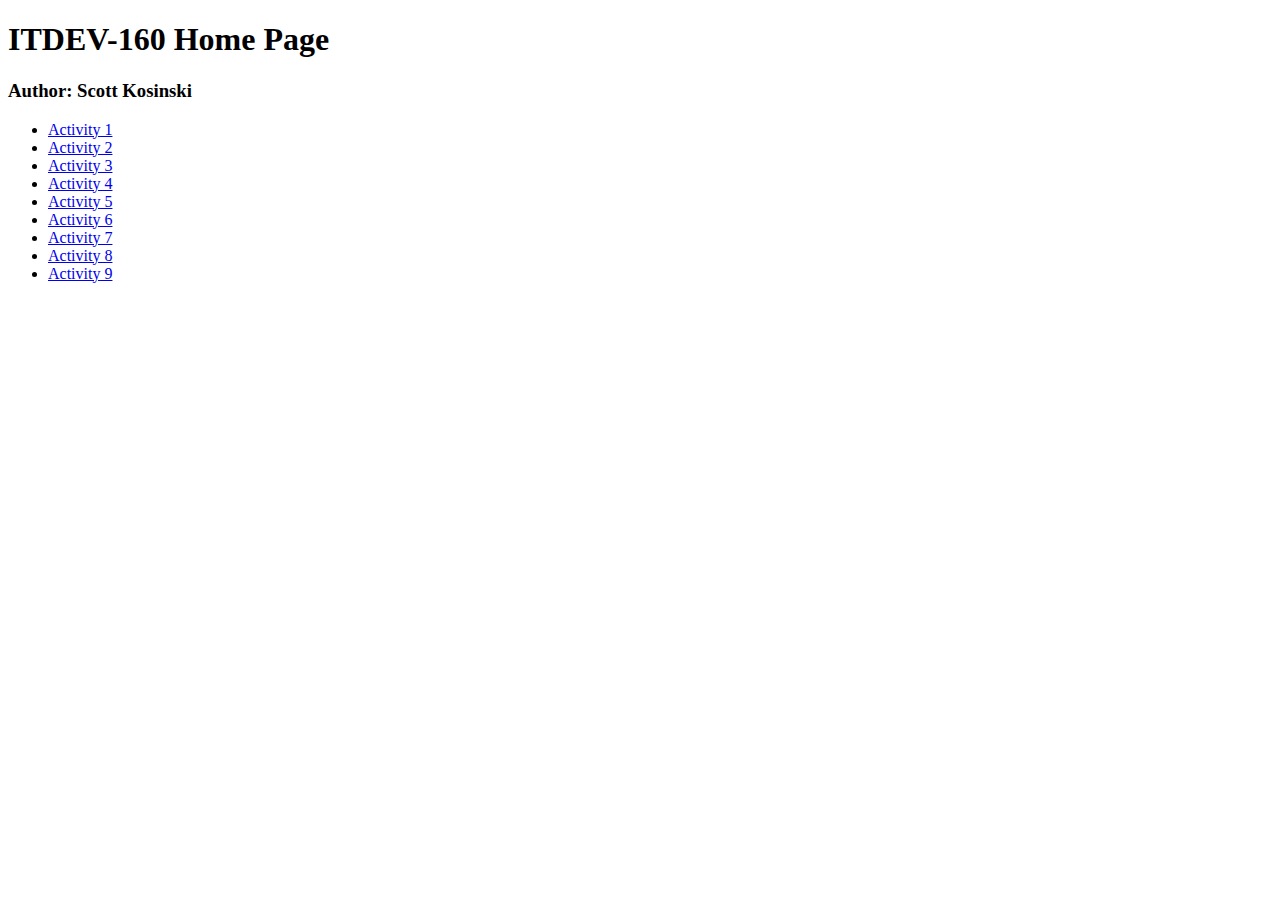
<file: index.html>
<!DOCTYPE html>
<html lang="en">
<head>
    <meta charset="UTF-8">
    <meta name="viewport" content="width=device-width, initial-scale=1.0">
    <title>ITDEV-160 Home</title>
</head>
<body>
    <h1>ITDEV-160 Home Page</h1>
    <h3>Author: Scott Kosinski</h3>
    <ul>
        <li><a href="activity_1/index.html">Activity 1</a></li>
        <li><a href="activity_2/index.html">Activity 2</a></li>
        <li><a href="activity_3/index.html">Activity 3</a></li>
        <li><a href="activity_4/index.html">Activity 4</a></li>
        <li><a href="activity_5/index.html">Activity 5</a></li>
        <li><a href="activity_6/index.html">Activity 6</a></li>
        <li><a href="activity_7/index.html">Activity 7</a></li>
        <li><a href="activity_8/index.html">Activity 8</a></li>
        <li><a href="activity_9/index.html">Activity 9</a></li>
    </ul>
</body>
</html>
</file>
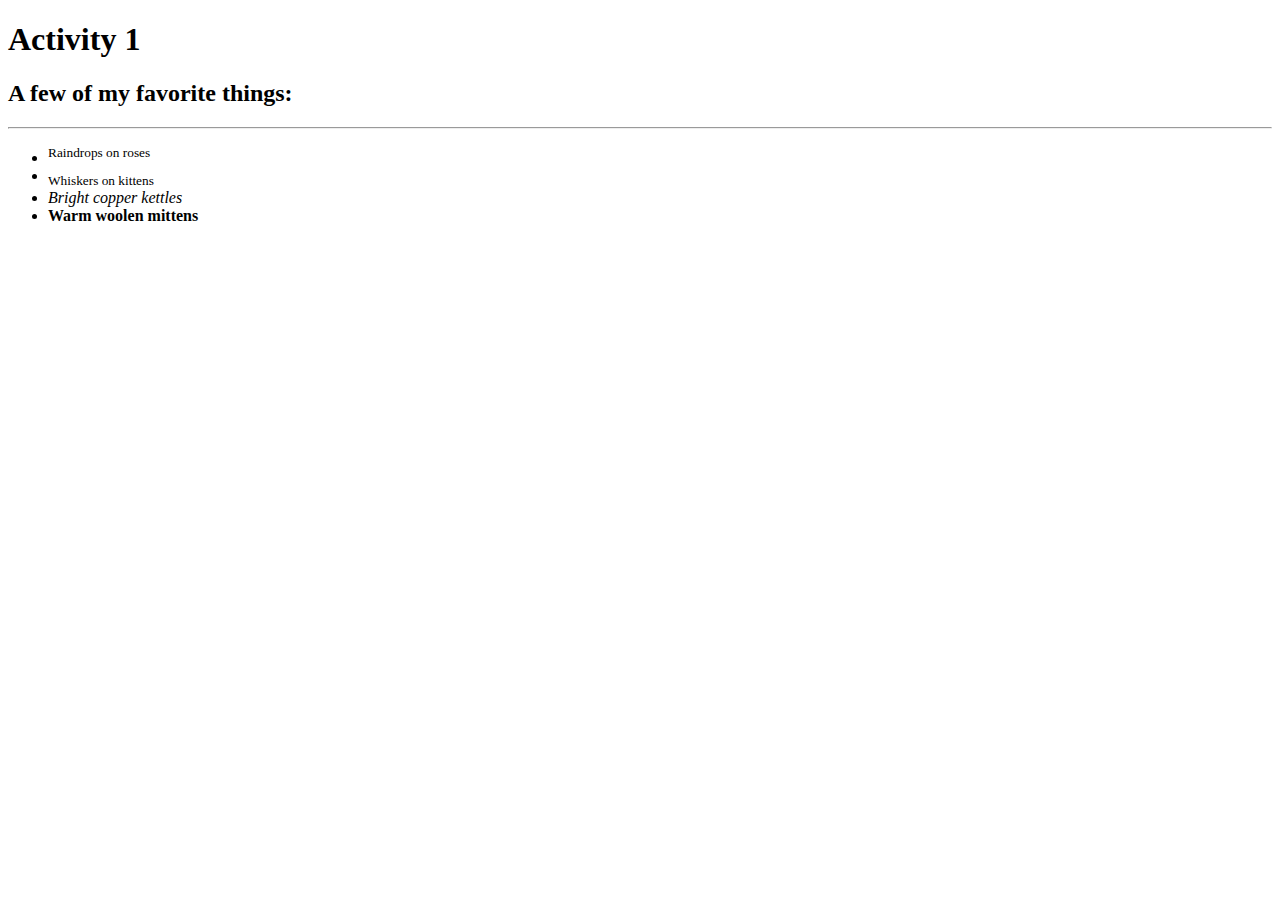
<file: activity_1/index.html>
<!DOCTYPE html>
<html lang="en">
<head>
    <meta charset="UTF-8">
    <meta name="viewport" content="width=device-width, initial-scale=1.0">
    <title>Activity 1</title>
</head>
<body>
    <h1>Activity 1</h1>
        <h2>A few of my favorite things:</h2>
        <hr>
        <p>
            <ul>
                <li><sup>Raindrops on roses</sup></li>
                <li><sub>Whiskers on kittens</sub></li>
                <li><em>Bright copper kettles</em></li>
                <li><strong>Warm woolen mittens</strong></li>
            </ul>
        </p>
</body>
</html>
</file>
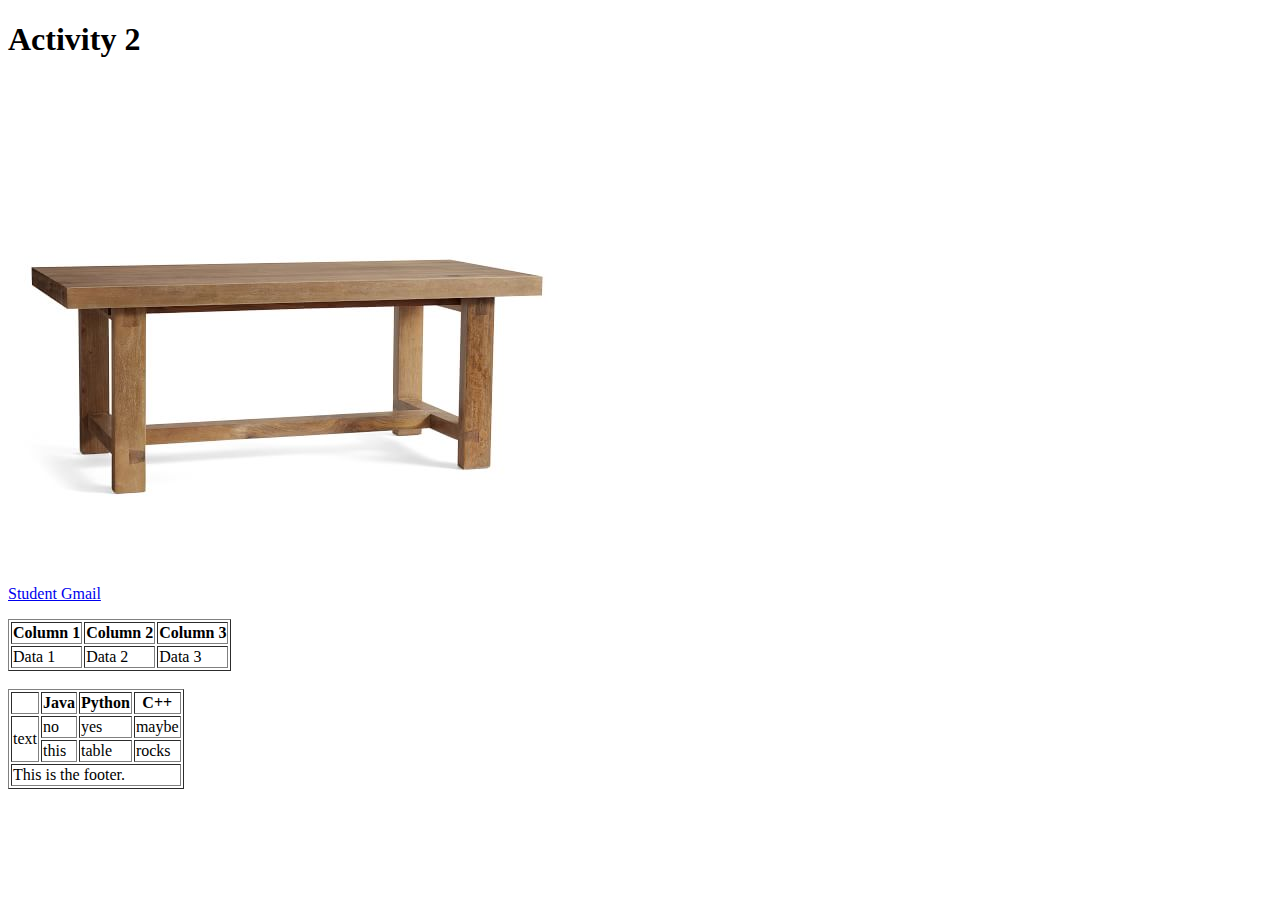
<file: activity_2/index.html>
<!DOCTYPE html>
<html lang="en">
<head>
    <meta charset="UTF-8">
    <meta name="viewport" content="width=device-width, initial-scale=1.0">
    <title>Activity 2</title>
</head>
<body>
    <h1>Activity 2</h1>
    <p>
        <img src="table.jpg" alt="This is a table.">
        <br>
        <a href="mailto:kosinss3@gmatc.matc.edu">Student Gmail</a>
    </p>
    <table id="simple-table" border="1">
        <tr>
            <th>Column 1</th>
            <th>Column 2</th>
            <th>Column 3</th>
        </tr>
        <tr>
            <td>Data 1</td>
            <td>Data 2</td>
            <td>Data 3</td>
        </tr>
    </table>
    <br>
    <table id="complex-table" border="1">
        <thead>
            <tr>
                <th></th>
                <th scope="col">Java</th>
                <th scope="col">Python</th>
                <th scope="col">C++</th>
            </tr>
        </thead>
        <tbody>
            <tr>
                <td rowspan="2">text</td>
                <td>no</td>
                <td>yes</td>
                <td>maybe</td>
            </tr>
            <tr>
                <td>this</td>
                <td>table</td>
                <td>rocks</td>
            </tr>
        </tbody>
        <tfoot>
            <tr>
                <td colspan="4">This is the footer.</td>
            </tr>
        </tfoot>
    </table>
</body>
</html>
</file>
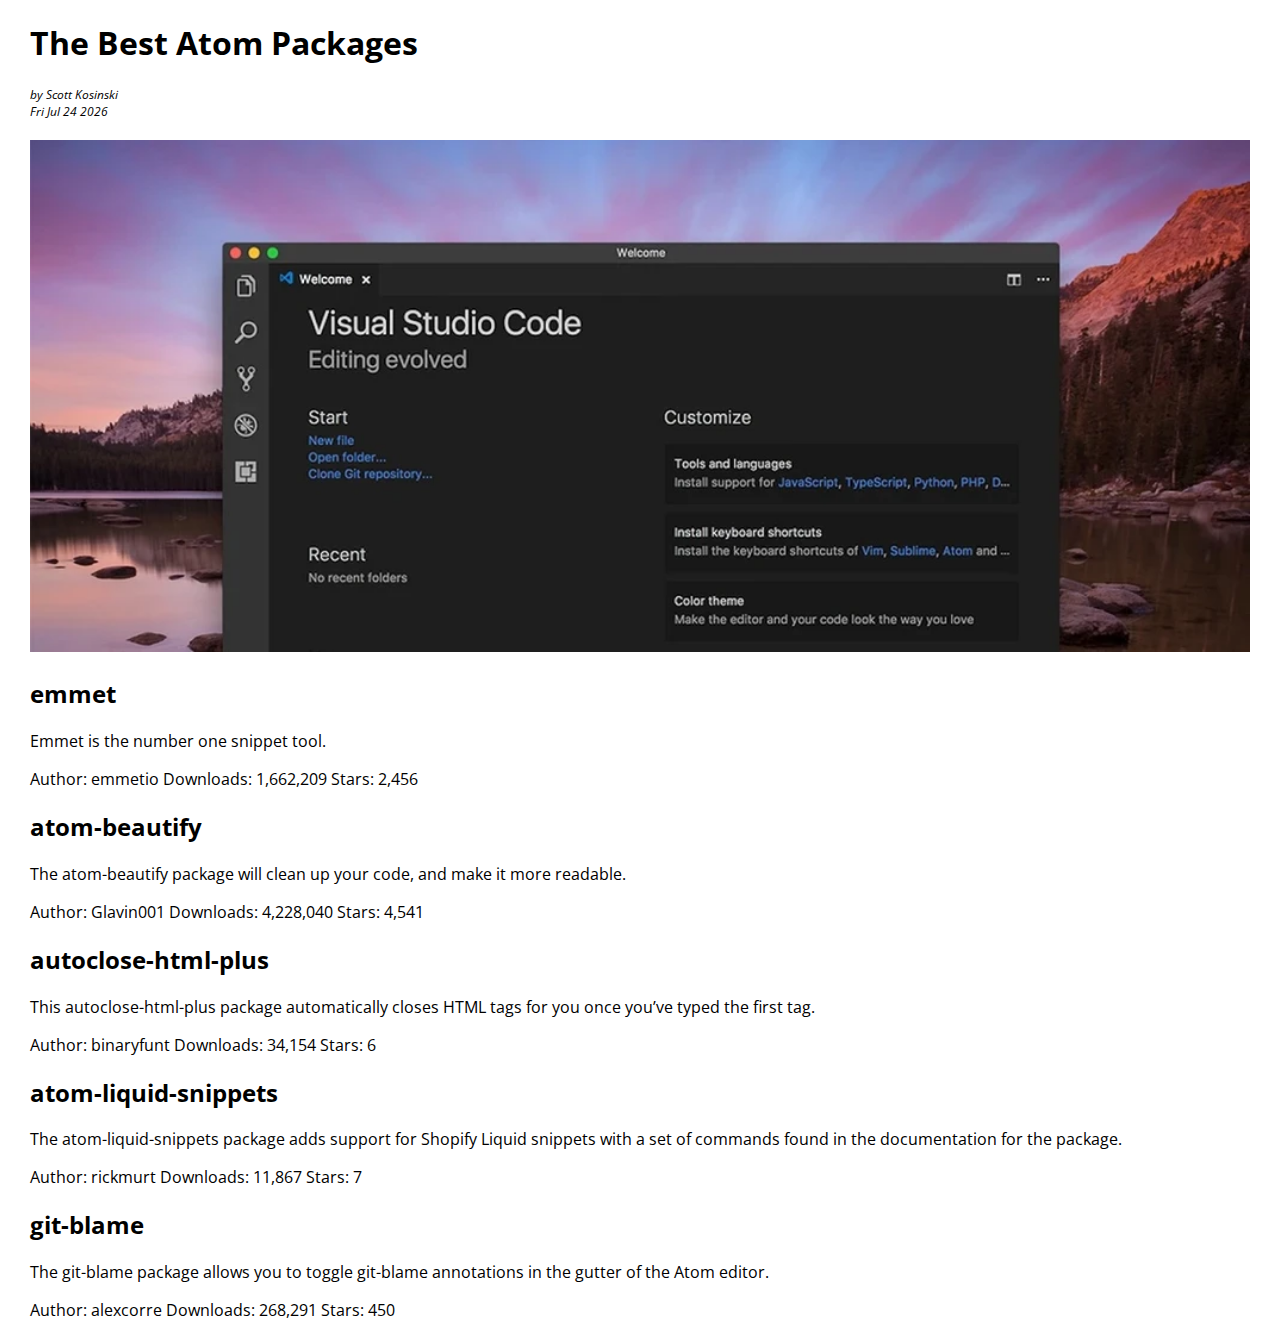
<file: activity_5/index.html>
<!DOCTYPE html>
<html lang="en">
<head>
    <meta charset="UTF-8">
    <meta name="viewport" content="width=device-width, initial-scale=1.0">
    <link rel="stylesheet" href="https://fonts.googleapis.com/css?family=Open+Sans">
    <link rel="stylesheet" href="css/styles.css">
    <title>The Best Atom Packages</title>
</head>
<body>
    <header>
        <h1>The Best Atom Packages</h1>
        <div id="credits">
            <div id="author">
                by Scott Kosinski
            </div>
            <div id="date">
                <!-- add date via js-->
            </div>
        </div>
        <img id="header-image" src="images/visual-studio-code-extensions.jpg" alt="visual studio is much better than atom">
    </header>
    <main>
        <div class="package-container">
            <header>
                <h2 id="p1-name"></h2>
            </header>
            <section>
                <p id="p1-description"></p>
            </section>
            <footer>
                Author: <span id="p1-author"></span>
                Downloads: <span id="p1-downloads"></span>
                Stars: <span id="p1-stars"></span>
            </footer>
        </div>
        <div class="package-container">
            <header>
                <h2 id="p2-name"></h2>
            </header>
            <section>
                <p id="p2-description"></p>
            </section>
            <footer>
                Author: <span id="p2-author"></span>
                Downloads: <span id="p2-downloads"></span>
                Stars: <span id="p2-stars"></span>
            </footer>
        </div>
        <div class="package-container">
            <header>
                <h2 id="p3-name"></h2>
            </header>
            <section>
                <p id="p3-description"></p>
            </section>
            <footer>
                Author: <span id="p3-author"></span>
                Downloads: <span id="p3-downloads"></span>
                Stars: <span id="p3-stars"></span>
            </footer>
        </div>
        <div class="package-container">
            <header>
                <h2 id="p4-name"></h2>
            </header>
            <section>
                <p id="p4-description"></p>
            </section>
            <footer>
                Author: <span id="p4-author"></span>
                Downloads: <span id="p4-downloads"></span>
                Stars: <span id="p4-stars"></span>
            </footer>
        </div>
        <div class="package-container">
            <header>
                <h2 id="p5-name"></h2>
            </header>
            <section>
                <p id="p5-description"></p>
            </section>
            <footer>
                Author: <span id="p5-author"></span>
                Downloads: <span id="p5-downloads"></span>
                Stars: <span id="p5-stars"></span>
            </footer>
        </div>
    </main>
    <script src="js/script.js" charset="utf-8"></script>
</body>
</html>
</file>
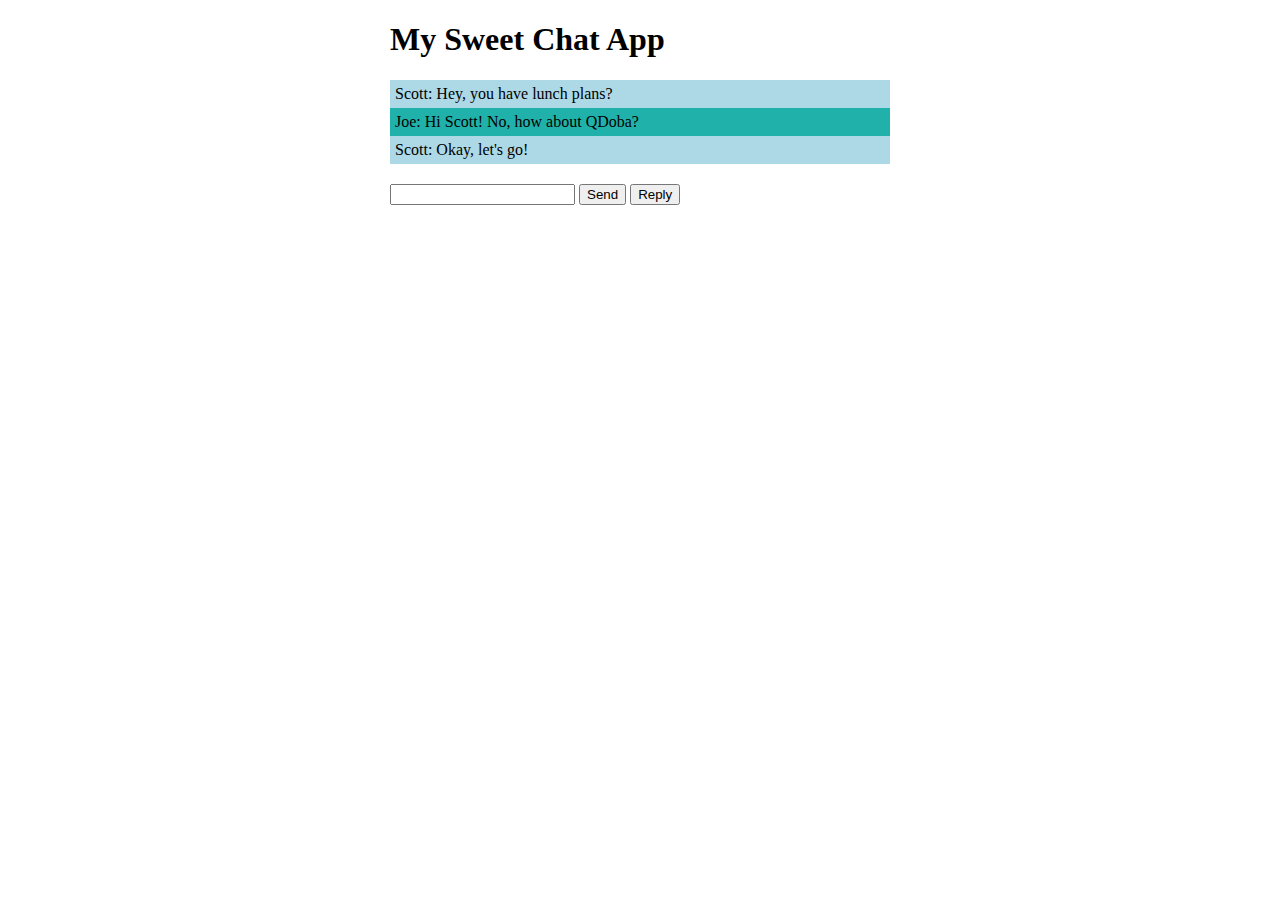
<file: activity_6/index.html>
<!DOCTYPE html>
<html lang="en">
<head>
    <meta charset="UTF-8">
    <meta name="viewport" content="width=device-width, initial-scale=1.0">
    <link rel="stylesheet" href="https://fonts.googleapis.com/css?family=Open+Sans">
    <link rel="stylesheet" href="css/styles.css">
    <title>My Sweet Chat App</title>
</head>
<body>
    <header>
        <h1>My Sweet Chat App</h1>
    </header>
    <main>
        <section id="message-container" class="messages"></section>
        <section>
            <input type="text" id="message-input">
            <button type="button" id="send-button">Send</button>
            <button type="button" id="reply-button">Reply</button>
        </section>
    </main>

    <script src="js/scripts.js" charset="utf-8"></script>
</body>
</html>
</file>
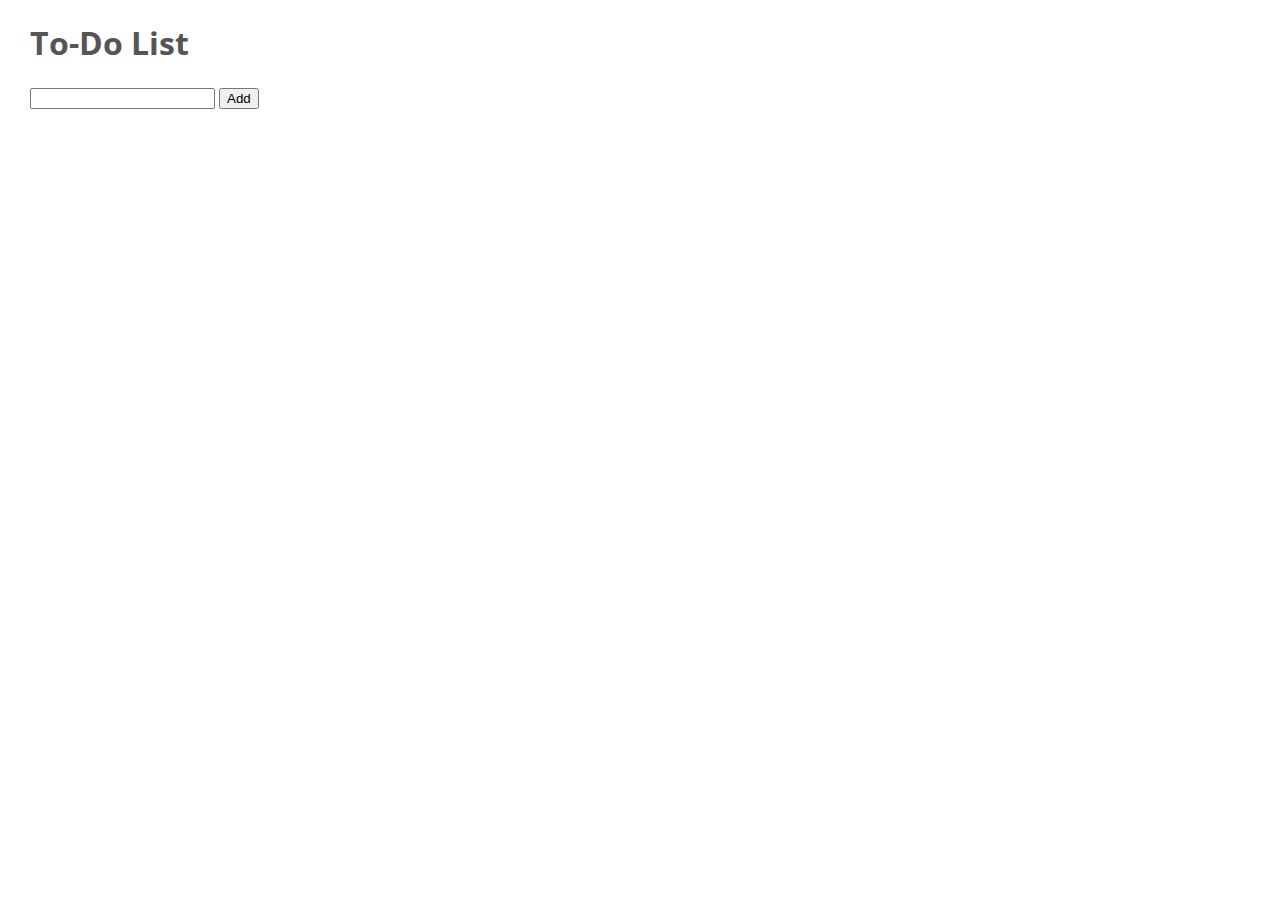
<file: activity_7/index.html>
<!DOCTYPE html>
<html lang="en">
<head>
    <meta charset="UTF-8">
    <meta name="viewport" content="width=device-width, initial-scale=1.0">
    <link rel="stylesheet" href="css/styles.css">
    <link rel="stylesheet" href="https://fonts.googleapis.com/css?family=Open+Sans">
    <title>To-Do List</title>
</head>
<body>
    <header>
        <h1>To-Do List</h1>
    </header>
    <main>
        <section>
            <input type="text" id="input-task">
            <button type="button" id="add-task">Add</button>
        </section>
        <section id="todo-list-container">
            <ol id="active-list">

            </ol>
            <ul id="completed-list">

            </ul>
        </section>
    </main>
    <script src="js/scripts.js"></script>
</body>
</html>
</file>
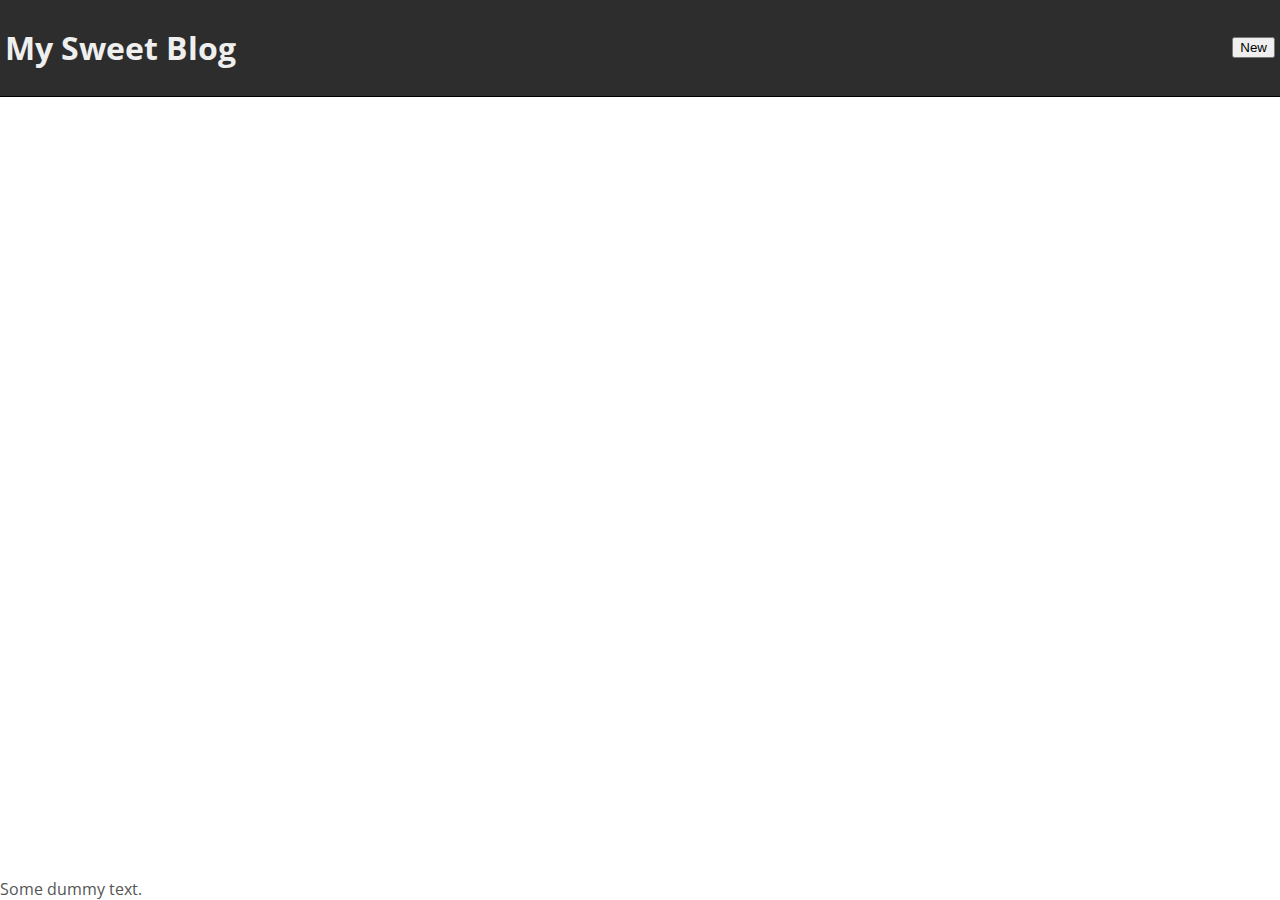
<file: activity_8/index.html>
<!DOCTYPE html>
<html lang="en">
<head>
    <meta charset="UTF-8">
    <meta name="viewport" content="width=device-width, initial-scale=1.0">
    <link rel="stylesheet" href="css/styles.css">
    <link rel="stylesheet" href="https://fonts.googleapis.com/css?family=Open+Sans">
    <title>My Sweet Blog</title>
</head>
<body>
    <header>    
        <h1 class="header-title">My Sweet Blog</h1>
        <div class="header-menu">
            <button id="new-button">New</button>
        </div>
    </header>
    <main>
        <section id=display-content></section>
    </main>
    <footer>
        Some dummy text.
    </footer>

    <!-- Modal Dialog (hidden by default) -->
    <div class="modal" id="modal-dialog">
        <section>
            <h2>Title</h2>
            <input type="text" id="edit-title-text">
            <span id="edit-title-message"></span>
        </section>
        <section>
            <h2>Content</h2>
            <textarea id="edit-content-text" cols="80" rows="8"></textarea>
            <span id="edit-content-message"></span>
        </section>
        <footer>
            <button type="button" id="cancel-button">Cancel</button>
            <button type="button" id="save-button">Save</button>
        </footer>
    </div>
    <div id="modal-backdrop"></div>
    <script src="js/scripts.js"></script>
</body>
</html>
</file>
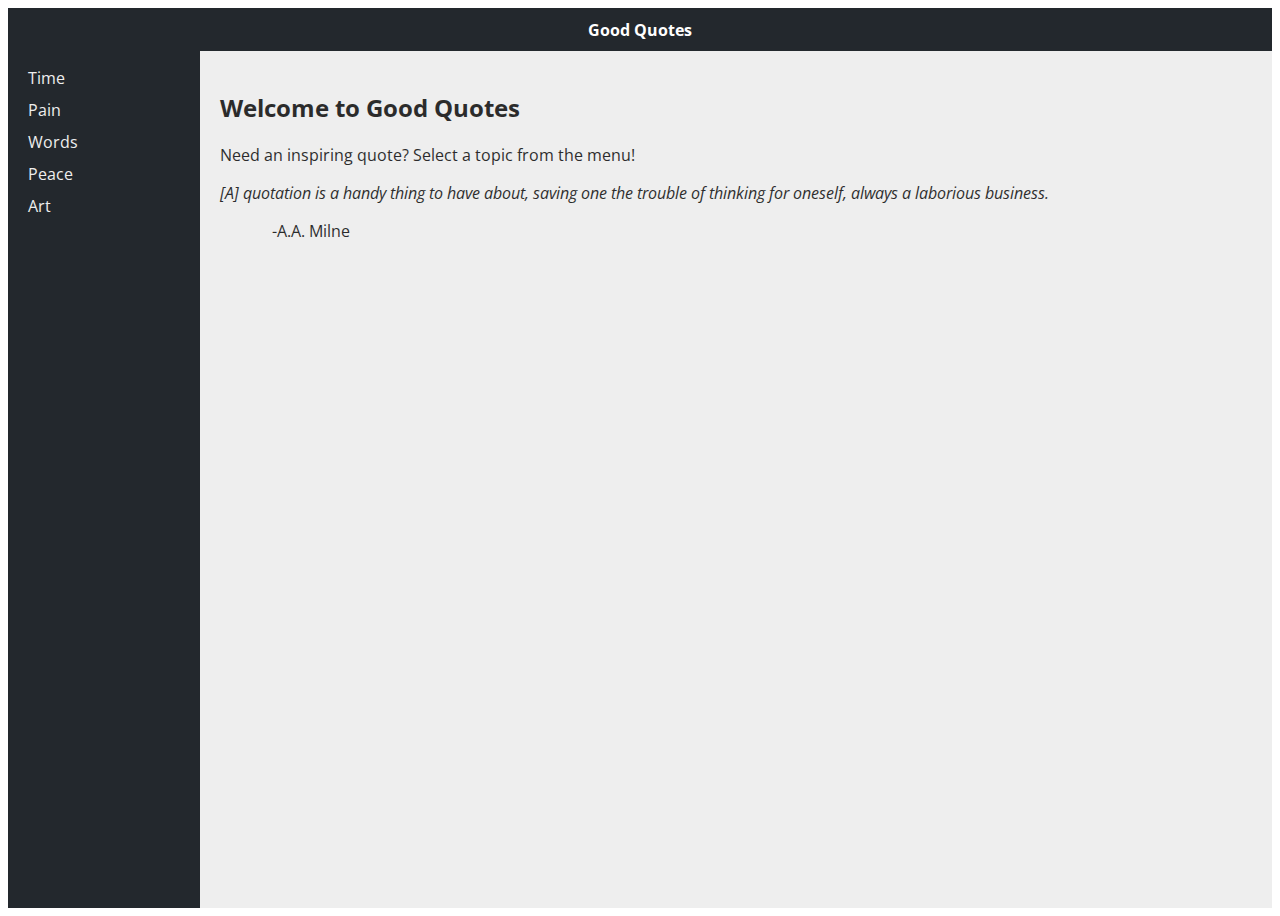
<file: activity_9/index.html>
<!DOCTYPE html>
<html lang="en">
<head>
    <meta charset="UTF-8">
    <meta name="viewport" content="width=device-width, initial-scale=1.0">
    <link rel="stylesheet" href="css/styles.css">
    <link rel="stylesheet" href="https://fonts.googleapis.com/css?family=Open+Sans">
    <title>Good Quotes</title>
</head>
<body>
    <header id="main-header">
        <h1>Good Quotes</h1>
    </header>
    <main>
        <section id="sidebar">
            <ul id="nav-container">

            </ul>
        </section>
        <section id="post-container">
            <section id="intro">
                <h2>Welcome to Good Quotes</h2>
                <p>Need an inspiring quote? Select a topic from the menu!</p>
                <blockquote>[A] quotation is a handy thing to have about, saving one the trouble of thinking for oneself, always a laborious business.</blockquote>
                <span class="author">A.A. Milne</span>
            </section>

        </section>
    </main>
    <script src="https://ajax.googleapis.com/ajax/libs/jquery/3.3.1/jquery.min.js"></script>
    <script src="js/scripts.js"></script>
</body>
</html>
</file>
<file: activity_5/css/styles.css>
body {
    font-family: 'Open Sans', sans-serif;
    margin: auto 30px;
}

#credits {
    font-style: italic;
    font-size: .75em;
    margin-bottom: 20px;
}

#header-image {
    width: 100%;
}
</file>
<file: activity_6/css/styles.css>
body {
    max-width: 500px;
    margin: 0 auto;
}

.messages {
    margin-bottom: 20px;
}

.out-message {
    padding: 5px;
    background-color: lightblue;
}

.in-message {
    padding: 5px;
    background-color: lightseagreen;
}
</file>
<file: activity_7/css/styles.css>
body {
    font-family: 'Open Sans', sans-serif;
    margin: auto 30px;
    color: #555;
}

ul {
    margin: 0;
}

li {
    padding: 5px;
}

#todo-list-container {
    margin-top: 20px;
}

#completed-list {
    list-style-type: none;
}

#completed-list li {
    text-decoration: line-through;
}
</file>
<file: activity_8/css/styles.css>
/* main styles */
body {
    display: flex;
    flex-direction: column;
    min-height: 100vh;
    font-family: 'Open Sans', sans-serif;
    color: #555;
    margin: 0;
}

header {
    display: flex;
    padding: 5px;
    color: #efefef;
    background-color: #2D2D2D;
    border-bottom: solid 1px #000;
}

header .header-title {
    display: inline-block;
}

header .header-menu {
    flex-grow: 1;
    display: flex;
    align-items: center;
    justify-content: flex-end;
    color: #777;
    font-size: smaller;
}

main {
    flex: 1;
}

main #display-content {
    padding: 20px;
}

/* modal styles */
#modal-backdrop {
    display: none;
    position: absolute;
    height: 100vh;
    width: 100vw;
    background-color: rgba(0,0,0,0.75);
}

#modal-backdrop.visible {
    display: block;
}

.modal {
    display: none;
    position: absolute;
    padding: 10px;
    border: solid 1px #555;
    background-color: #fff;
    z-index: 99999;
    width: 300 px;
    height: 325px;
    top: 50%;
    left: 50%;
    transform: translate(-50%, -50%);
}

.modal.visible {
    display: block;
}

.modal-content {
    width: 300px;
    height: 300px;
}

#edit-title {
    width: 300px;
}

#edit-content-text {
    width: 100%;
    box-sizing: border-box;
}
</file>
<file: activity_9/css/styles.css>
body {
    display: flex;
    min-height: 100vh;
    flex-direction: column;
    font-family: "Open Sans", sans-serif;
}

main {
    display: flex;
    flex: 1;
}

#main-header {
    background-color: #23282D;
}

#main-header h1{
    color: #fff;
    font-size: 1em;
    text-align: center;
}

#sidebar {
    width: 225px;
    flex: 0 0 12em;
    background-color: #23282D;
}

#sidebar ul {
    padding: 0;
    list-style-type: none;
}

#sidebar ul li {
    color: #eee;
    padding: 0 0 10px 20px;
}

#sidebar ul li:hover {
    cursor: pointer;
    background-color: #32373C;
}

#post-container {
    flex: 1;
    background-color: #eee;
    padding: 20px;
}

#intro {
    display: none;
}

blockquote {
    font-style: italic;
    margin: 1em 1em 1em 0;
}

blockquote:before,
blockquote:after {
    content: "";
}

.author {
    width: 100%;
    display: inline-block;
    text-indent: 5%;
}

.author:before {
    content: "-";
}
</file>
